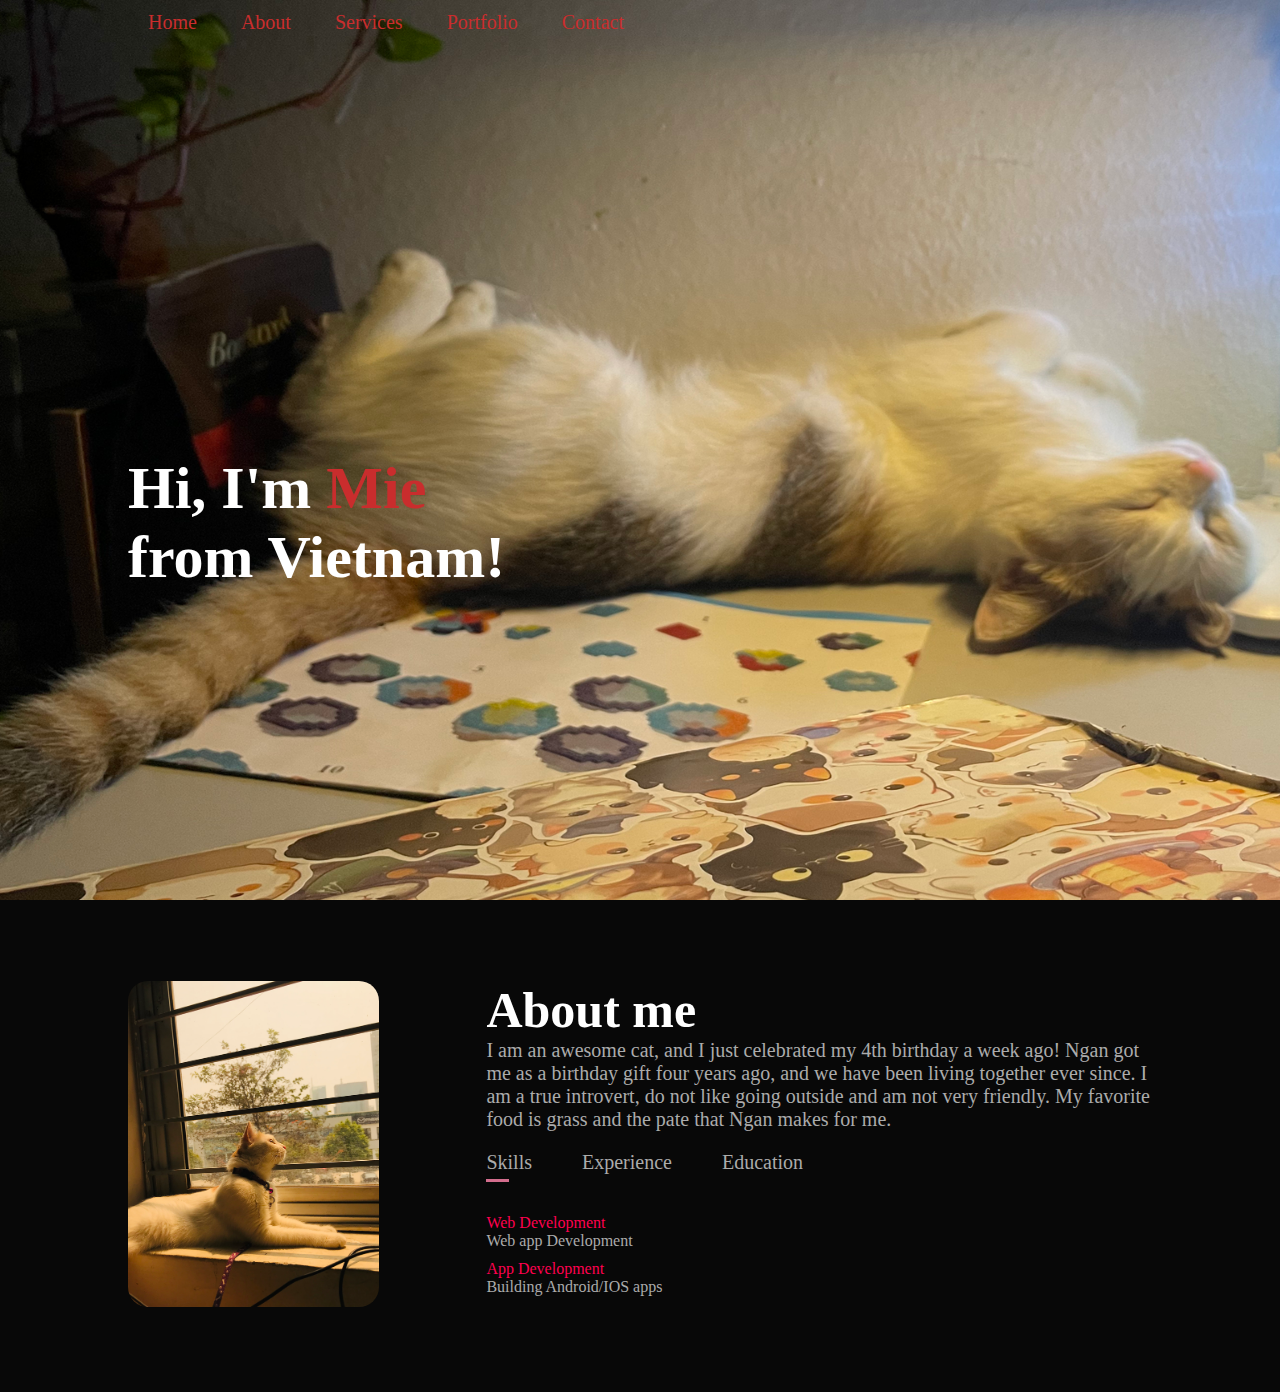
<file: index.html>
<!DOCTYPE html>
<html lang="en">
    <head>
        <meta charset="UTF-8">
        <meta http-equiv="X-UA-Compatible" content="IE-edge">
        <meta name="viewport" content="width=device-width, initial-scale=1.0">
        <title>Mie's portfolio</title>
        <link rel="stylesheet" href="style.css">
    </head>
    <body>
        <div id="header">
            <div class="container">
                <nav>
                    <ul>
                        <li><a href="#">Home</a></li>
                        <li><a href="#">About</a></li>
                        <li><a href="#">Services</a></li>
                        <li><a href="#">Portfolio</a></li>
                        <li><a href="#">Contact</a></li>
                    </ul>
                </nav>
                <div class="header-text">
                    <h1> Hi, I'm <span>Mie </span><br>from Vietnam!</h1>
                </div>
            </div>
        </div>
        <!-- ------------about-------- -->
        <div id="about">
            <div class="container">
                <div class="row">
                    <div class="about-col-1">
                        <img src="images/user.png">
                    </div>    
                    <div class="about-col-2">
                        <h1> About me</h1>
                        <p>I am an awesome cat, and I just celebrated my 4th birthday a week ago! 
                        Ngan got me as a birthday gift four years ago, and we have been living together ever since. 
                        I am a true introvert, do not like going outside and am not very friendly. 
                        My favorite food is grass and the pate that Ngan makes for me.</p>

                        <div class="tab-titles">
                            <p class="tab-links active-link" onclick="opentab('skills')">Skills</p>
                            <p class="tab-links" onclick="opentab('experience')">Experience</p>
                            <p class="tab-links" onclick="opentab('education')">Education</p>
                        </div>
                        <div class="tab-contents active-tab" id="skills">
                            <ul>
                                <li><span>Web Development</span><br>Web app Development</li>
                                <li><span>App Development</span><br>Building Android/IOS apps</li>
                            </ul>
                        </div>
                        <div class="tab-contents" id="experience">
                            <ul>
                                <li><span>2021-current</span><br>dvvfgsugjakhf</li>
                                <li><span>2019-2021</span><br>dfggfhhhifjhf</li>
                            </ul>
                        </div>
                        <div class="tab-contents" id="education">
                            <ul>
                                <li><span>2015-2019</span><br>Hanoi University of civil engineering</li>
                            </ul>
                        </div>
                    </div>    
                </div>
            </div>
        </div>
    <script>
        var tablinks = document.getElementsByClassName("tab-links");
        var tabcontents = document.getElementsByClassName("tab-contents");
        function opentab(tabname) {
            for(tablink of tablinks) 
                tablink.classList.remove("active-link")
            for(tabcontent of tabcontents) 
                tabcontent.classList.remove("active-tab")
            event.currentTarget.classList.add("active-link")
            document.getElementById(tabname).classList.add("active-tab")
        }
    </script> 
    </body>
</html>
</file>
<file: style.css>
*{
    margin: 0;
    padding: 0;
    font-family: 'Poppins', 'sans-serif';
    box-sizing: border-box;
}

body{
    background: #080808;
    color: #fff;
}
#header{
    width: 100%;
    height: 100vh;
    background-image: url(images/background3.png);
    background-size: cover;
    background-position: center;
}

.container {
    padding: 1px 10%;
}

nav {
    display:  flex;
    align-items: center;
    justify-content: space-between;
    flex-wrap: wrap;
}

nav ul li {
    display: inline-block;
    list-style: none;
    margin: 10px 20px;
}

nav ul li a {
    color: #c92d2d;
    text-decoration: none;
    font-size: 20px;
    position: relative;
}

nav ul li a::after {
    content: '';
    width: 0;
    height: 3px;
    background: #f0e9eb;
    position: absolute;
    left: 0;
    bottom: -3px;
    transition: 0.5s;
}

nav ul li a:hover::after {
    width: 100%;
}

.header-text {
    margin-top: 20%;
    font-size: 30px;
}
.header-text h1 {
    font-size:60px;
    margin-top: 40%;
}
.header-text h1 span {
    color: #c92d2d;
}
/* ---------------about------------ */
#about{
    padding: 80px 0;
    color: #ababab;
}
.row {
    display: flex;
    justify-content: space-between;
    flex-wrap: wrap;
}
.about-col-1{
    flex-basis: 35%;
}
.about-col-1 img {
    width: 70%;
    border-radius: 20px;
}

.about-col-2{
    flex-basis: 65%;
}
.about-col-2 h1{
    font-size: 50px;
    font-weight: 600;
    color: #fff;
}
.about-col-2 p{
    font-size: 20px;
}
.tab-titles {
    display: flex;
    margin: 20px 0 40px;
}
.tab-links {
    margin-right: 50px;
    font-size: 18px;
    font-weight: 500;
    cursor: pointer;
    position: relative;
}
.tab-links::after {
    content: '';
    width: 0;
    height: 3px;
    background: #d36d8d;
    position: absolute;
    left: 0;
    bottom: -8px;
    transition: 0.5s;
}
.tab-links.active-link::after{
    width: 50%;
}
.tab-contents ul li{
    list-style: none;
    margin: 10px 0;
}
.tab-contents ul li span{
    color: #ff004f;
}
.tab-contents{
    display: none;
}
.tab-contents.active-tab{
    display: block;
}
</file>
